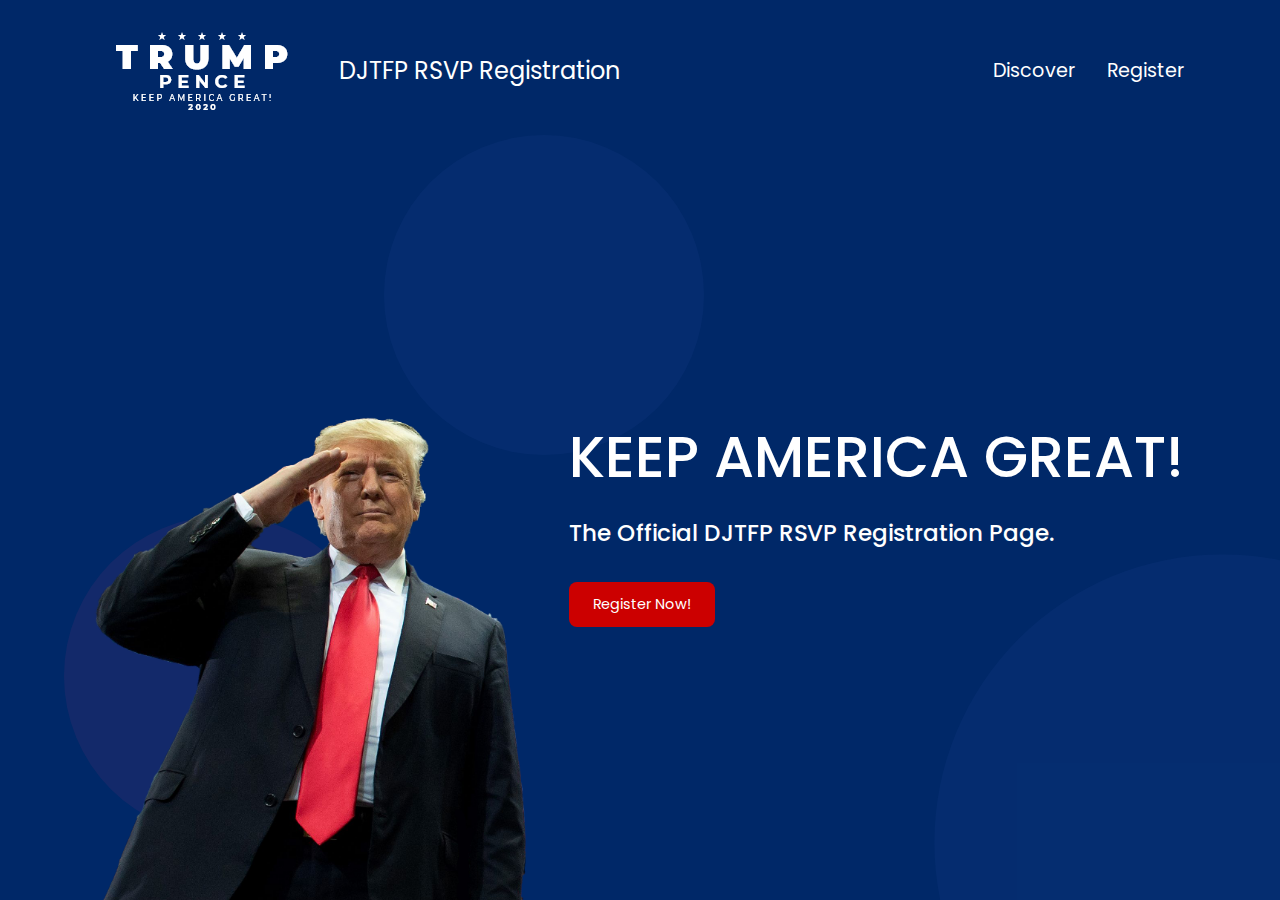
<file: index.html>
<!DOCTYPE html>
<html lang="en">
<head>
  <meta charset="UTF-8">
  <meta name="viewport" content="width=device-width, initial-scale=1.0">
  <meta http-equiv="X-UA-Compatible" content="ie=edge">
  <link href="styles.css" rel="stylesheet">
  <link href="index.css" rel="stylesheet">
  <title>DJTFP Registration</title>
</head>
<body class="container full-height-grow">
  <header class="main-header">
    <a href="/" class="brand-logo">
      <img src="images/logo.png">
      <div class="brand-logo-name">DJTFP RSVP Registration</div>
    </a>
    <nav class="main-nav">
      <ul>
        <li><a href="discover.html">Discover</a></li>
        <li><a href="join.html">Register</a></li>
      </ul>
    </nav>
  </header>
  <section class="home-main-section">
    <div class="img-wrapper">
      <div class="lady-image"></div>
    </div>
    <div class="call-to-action">
      <h1 class="title">KEEP AMERICA GREAT!</h1>
      <span class="subtitle">The Official DJTFP RSVP Registration Page.</span>
      <a href="join.html" class="btn">Register Now!</a>
    </div>
  </section>
  <div class="home-page-circle-1"></div>
  <div class="home-page-circle-2"></div>
  <div class="home-page-circle-3"></div>
</body>
</html>
</file>
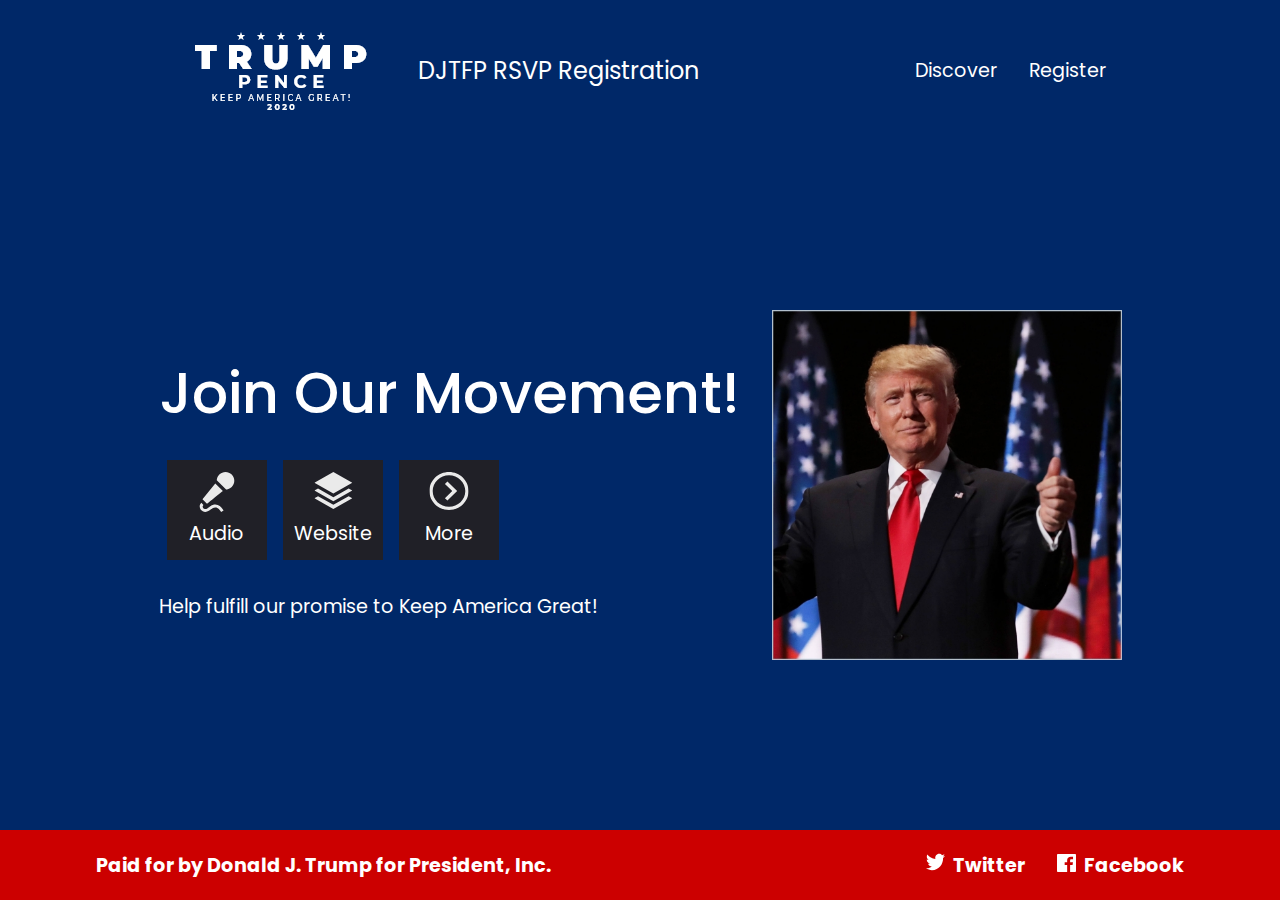
<file: discover.html>
<!DOCTYPE html>
<html lang="en">
<head>
  <meta charset="UTF-8">
  <meta name="viewport" content="width=device-width, initial-scale=1.0">
  <meta http-equiv="X-UA-Compatible" content="ie=edge">
  <link href="styles.css" rel="stylesheet">
  <link href="discover.css" rel="stylesheet">
  <title>Discover</title>
</head>
<body class="full-height-grow">
  <div class="container full-height-grow">
    <header class="main-header">
      <a href="/" class="brand-logo">
        <img src="images/logo.png">
        <div class="brand-logo-name">DJTFP RSVP Registration</div>
      </a>
      <nav class="main-nav">
        <ul>
          <li><a href="discover.html">Discover</a></li>
          <li><a href="join.html">Register</a></li>
        </ul>
      </nav>
    </header>
    <section class="discover-main-section">
      <div class="call-to-action">
        <h1 class="title">Join Our Movement!</h1>
        <div class="icon-section">
          <div class="icon">
            <img src="images/microphone.svg">
            Audio
          </div>
          <div class="icon">
            <img src="images/albums.svg">
            Website
          </div>
          <div class="icon">
            <img src="images/more.svg">
            More
          </div>
        </div>
        Help fulfill our promise to Keep America Great!
      </div>
      <img class="covers-image" src="images/covers.jpg">
    </section>
  </div>

  <footer class="main-footer">
    <div class="container">
      <nav class="footer-nav">
        <ul>
          <li><a href="#">Paid for by Donald J. Trump for President, Inc.</a></li>
        </ul>
      </nav>
      <nav class="footer-nav">
        <ul>
          <li>
            <a href="#" class="social-link">
              <img src="images/twitter.svg">
              Twitter
            </a>
          </li>
          <li>
            <a href="#" class="social-link">
              <img src="images/facebook.svg">
              Facebook
            </a>
          </li>
        </ul>
      </nav>
    </div>
  </footer>
</body>
</html>
</file>
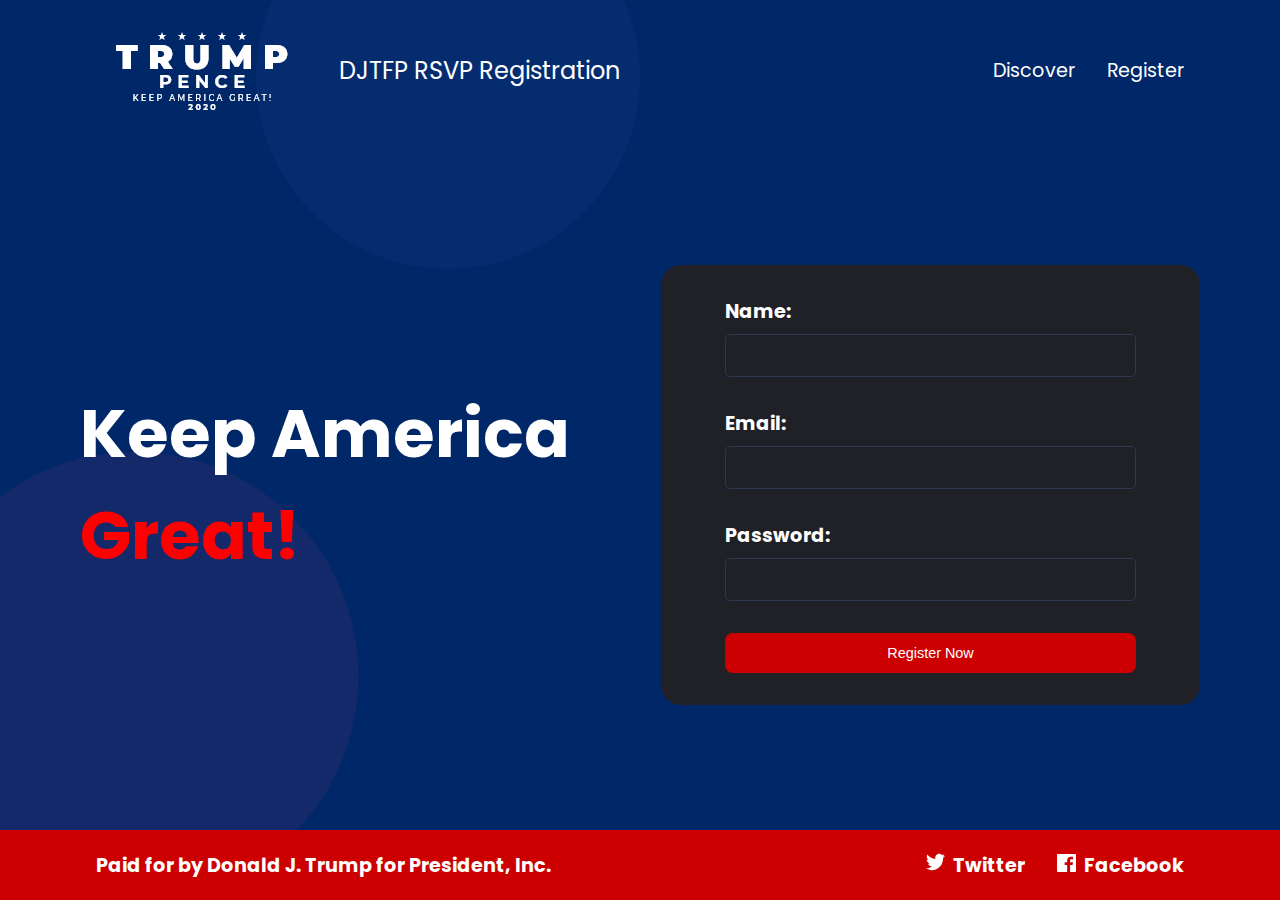
<file: join.html>
<!DOCTYPE html>
<html lang="en">
<head>
  <meta charset="UTF-8">
  <meta name="viewport" content="width=device-width, initial-scale=1.0">
  <meta http-equiv="X-UA-Compatible" content="ie=edge">
  <link href="styles.css" rel="stylesheet">
  <link href="join.css" rel="stylesheet">
  <title>Registration</title>
</head>
<body class="full-height-grow">
  <div class="container full-height-grow">
    <header class="main-header">
      <a href="/" class="brand-logo">
        <img src="images/logo.png">
        <div class="brand-logo-name">DJTFP RSVP Registration</div>
      </a>
      <nav class="main-nav">
        <ul>
          <li><a href="discover.html">Discover</a></li>
          <li><a href="join.html">Register</a></li>
        </ul>
      </nav>
    </header>
    <section class="join-main-section">
      <h1 class="join-text">
        Keep America
        <span class="accent-text">Great!</span>
      </h1>
      <form class="join-form">
        <div class="input-group">
          <label>Name:</label>
          <input type="text">
        </div>
        <div class="input-group">
          <label>Email:</label>
          <input type="email">
        </div>
        <div class="input-group">
          <label>Password:</label>
          <input type="password">
        </div>
        <div class="input-group">
          <button type="submit" class="btn">Register Now</button>
        </div>
      </form>
    </section>
  </div>

  <div class="join-page-circle-1"></div>
  <div class="join-page-circle-2"></div>

  <footer class="main-footer">
    <div class="container">
      <nav class="footer-nav">
        <ul>
          <li><a href="#">Paid for by Donald J. Trump for President, Inc.</a></li>
        </ul>
      </nav>
      <nav class="footer-nav">
        <ul>
          <li>
            <a href="#" class="social-link">
              <img src="images/twitter.svg">
              Twitter
            </a>
          </li>
          <li>
            <a href="#" class="social-link">
              <img src="images/facebook.svg">
              Facebook
            </a>
          </li>
        </ul>
      </nav>
    </div>
  </footer>
</body>
</html>
</file>
<file: styles.css>
@import url('https://fonts.googleapis.com/css?family=Poppins:400,500,700');

*, *::before, *::after {
  box-sizing: border-box;
}

body {
  padding: 0;
  margin: 0;
  background-color: #002868;
  font-family: Poppins, sans-serif;
  font-size: 1.2rem;
  color: white;
  min-height: 100vh;
}

.full-height-grow {
  display: flex;
  flex-direction: column;
}

.brand-logo {
  display: flex;
  align-items: center;
  font-size: 1.25em;
  color: inherit;
  text-decoration: none;
}

.brand-logo-name {
  margin-left: 1rem;
}

.main-nav ul, .footer-nav ul {
  display: flex;
  margin: 0;
  padding: 0;
  list-style: none;
}

.main-nav a, .footer-nav a {
  color: inherit;
  text-decoration: none;
  padding: 1rem;
}

.main-nav a:hover, .footer-nav a:hover  {
  color: #ff0000;
}

.main-header, .main-footer {
  display: flex;
  justify-content: space-between;
  align-items: center;
}

.main-header {
  height: 140px;
}

.main-footer {
  height: 70px;
  background-color: #cc0000;
  font-weight: bold;
}

.social-link img {
  width: 1em;
  margin-right: .25rem;
}

.main-footer .container {
  display: flex;
  justify-content: space-between;
}

.container {
  max-width: 1200px;
  margin: 0 auto;
  padding: 0 40px;
  flex-grow: 1;
}

.title {
  font-weight: 500;
  font-size: 3em;
  margin-bottom: 1rem;
  margin-top: 0;
}

.subtitle {
  font-weight: 500;
  font-size: 1.2em;
  margin-bottom: 2rem;
}

.btn {
  color: white;
  background-color: #cc0000;
  padding: .75rem 1.5rem;
  border-radius: .5rem;
  text-decoration: none;
  font-size: .9rem;
  outline: none;
  border: none;
  cursor: pointer;
}

.btn:hover {
  background-color: #ff0000;
}

.btn:focus {
  background-color: #cc0000;
}
</file>
<file: index.css>
.home-main-section {
  display: flex;
  align-items: stretch;
  justify-content: space-between;
  flex-grow: 1;
}

.home-main-section .img-wrapper {
  flex-grow: 1;
  flex-direction: column;
  display: flex;
  align-items: stretch;
  justify-content: flex-end;
}

.home-main-section .lady-image {
  background-image: url(images/landing-page-girl.png);
  flex-grow: 1;
  max-height: 70vh;
  min-width: 30vw;
  background-size: contain;
  background-repeat: no-repeat;
  background-position: bottom left;
}

.home-main-section .call-to-action {
  display: flex;
  flex-direction: column;
  align-items: flex-start;
  margin: 1rem;
  align-self: center;
}

@media (max-width: 900px) {
  .home-main-section .img-wrapper {
    display: none;
  }

  .home-main-section {
    justify-content: center;
  }
}

.home-page-circle-1 {
  position: absolute;
  width: 25vw;
  height: 25vw;
  border-radius: 50%;
  background-color: rgb(188, 58, 128, .1);
  bottom: 5vw;
  left: 5vw;
  z-index: -1;
}

.home-page-circle-2 {
  position: absolute;
  width: 25vw;
  height: 25vw;
  border-radius: 50%;
  background-color: rgb(52, 87, 178, .1);
  top: 15vh;
  left: 30vw;
  z-index: -1;
}

.home-page-circle-3 {
  position: absolute;
  overflow: hidden;
  width: 45vw;
  height: 45vw;
  bottom: 0;
  right: 0;
  z-index: -1;
}

.home-page-circle-3::before {
  content: '';
  transform: translate(40%, 40%);
  position: absolute;
  height: 100%;
  width: 100%;
  border-radius: 50%;
  background-color: rgb(52, 87, 178, .1);
}
</file>
<file: discover.css>
.discover-main-section {
  display: flex;
  align-items: center;
  justify-content: space-between;
  flex-grow: 1;
}

.discover-main-section .covers-image {
  width: 30vw;
  margin-left: 2rem;
  height: auto;
  max-width: 350px;
}

.icon-section {
  display: flex;
}

.icon {
  display: flex;
  flex-direction: column;
  justify-content: space-between;
  align-items: center;
  margin: .5rem;
  padding: .75rem;
  width: 100px;
  height: 100px;
  background-color: #202027;
  margin-bottom: 2rem;
}

.icon img {
  width: 40px;
}

@media (max-width: 800px) {
  .discover-main-section {
    flex-direction: column;
    justify-content: center;
  }

  .discover-main-section .covers-image {
    margin-top: 2rem;
    height: 30vh;
    width: auto;
  }
}
</file>
<file: join.css>
.join-main-section {
  display: flex;
  justify-content: space-between;
  align-items: center;
  flex-grow: 1;
}

.join-text {
  font-size: 3.5em;
  font-weight: bold;
  margin: 0;
}

.accent-text {
  color: #ff0000;
}

.join-form {
  background-color: #202027;
  width: 50vw;
  max-width: 50%;
  padding: 2rem 4rem;
  border-radius: 20px;
}

.input-group {
  margin-bottom: 2rem;
  display: flex;
  flex-direction: column;
}

.input-group:last-child {
  margin-bottom: 0;
}

.input-group label {
  font-weight: bold;
  margin-bottom: .5rem;
}

.input-group input {
  outline: none;
  background: none;
  border: 1px solid #2E3852;
  font-size: 1em;
  padding: .5em;
  color: inherit;
  border-radius: 5px;
}

.input-group input:focus {
  border-color: #596da0;
}

@media (max-width: 900px) {
  .join-main-section {
    flex-direction: column;
    justify-content: center;
  }

  .join-form {
    width: 80vw;
    max-width: inherit;
    margin: 2rem 0;
  }
}

.join-page-circle-1 {
  position: absolute;
  overflow: hidden;
  width: 35vw;
  height: 35vw;
  bottom: 0;
  left: 0;
  z-index: -1;
}

.join-page-circle-1::before {
  content: '';
  transform: translateX(-20%);
  position: absolute;
  height: 100%;
  width: 100%;
  border-radius: 50%;
  background-color: rgb(188, 58, 128, .1);
}

.join-page-circle-2 {
  position: absolute;
  overflow: hidden;
  width: 30vw;
  height: 30vw;
  top: 0;
  left: 20vw;
  z-index: -1;
}

.join-page-circle-2::before {
  content: '';
  transform: translateY(-30%);
  position: absolute;
  height: 100%;
  width: 100%;
  border-radius: 50%;
  background-color: rgb(52, 87, 178, .1);
}
</file>
